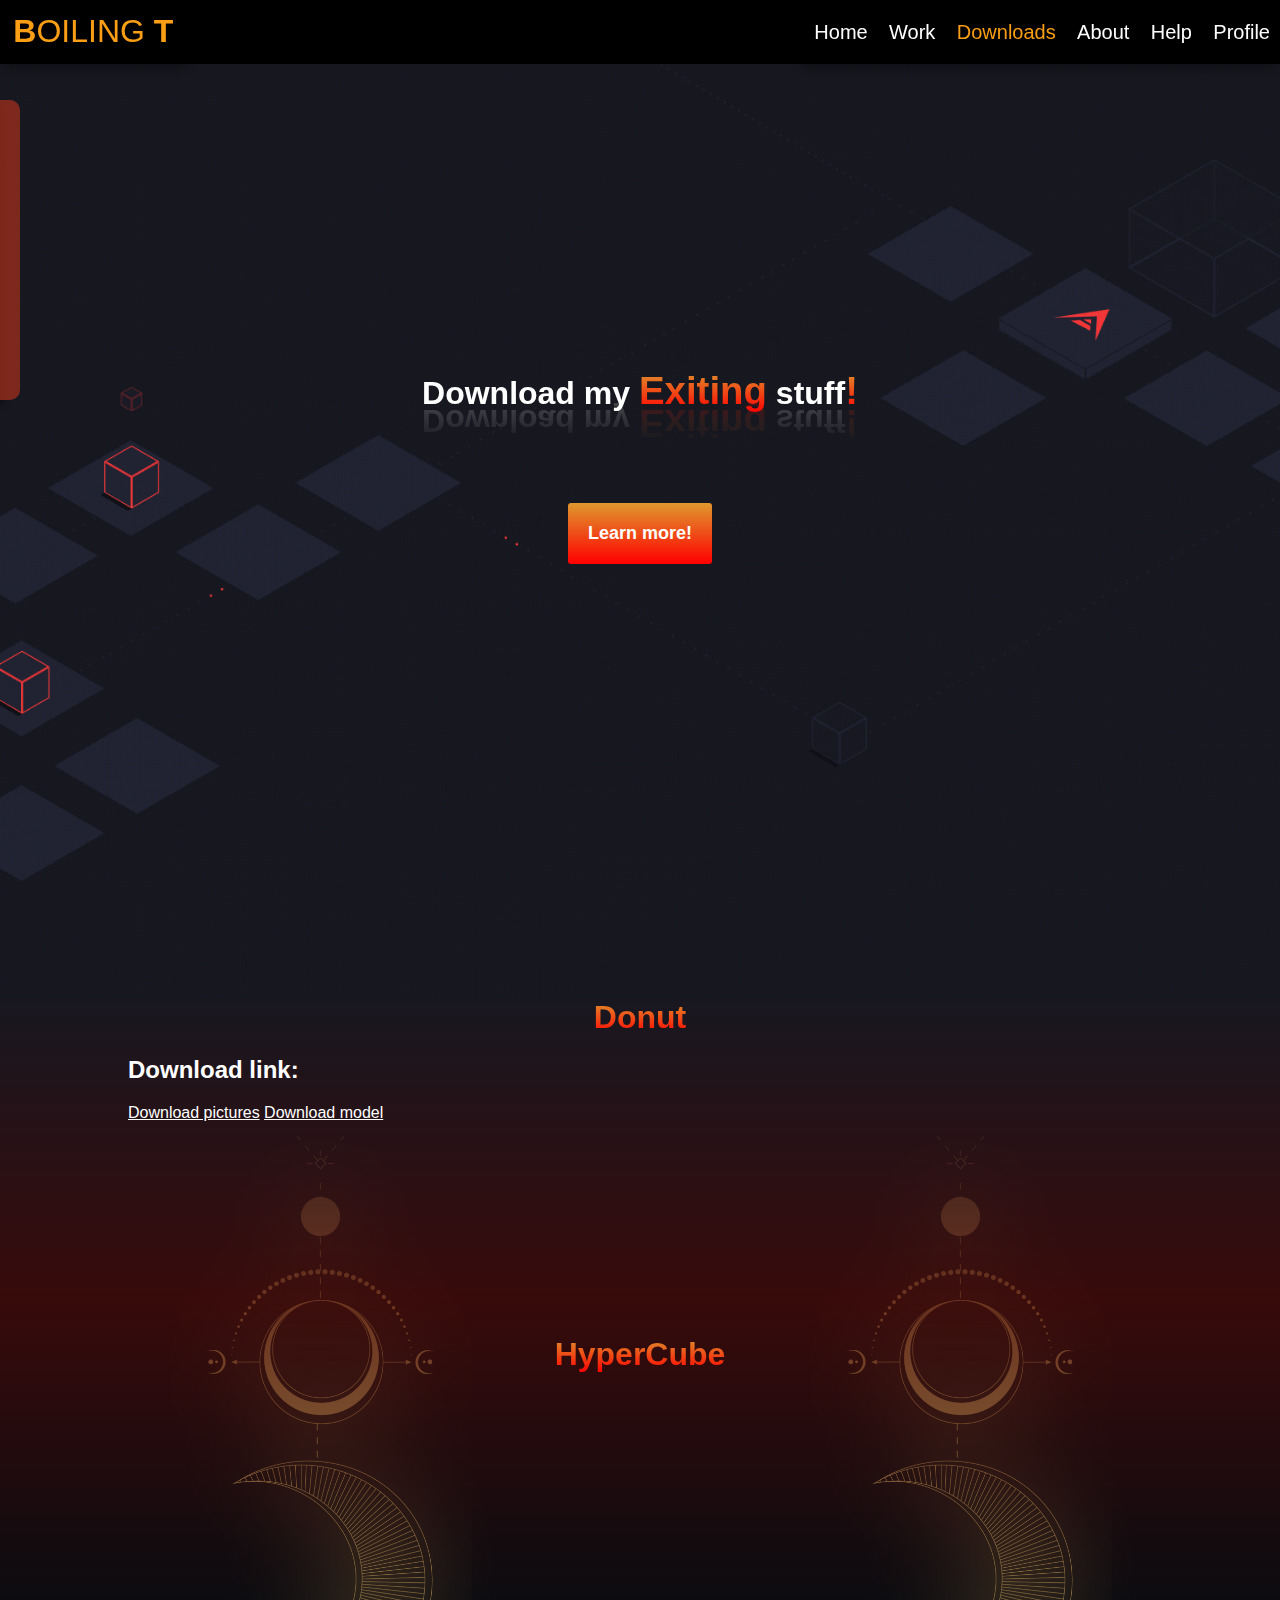
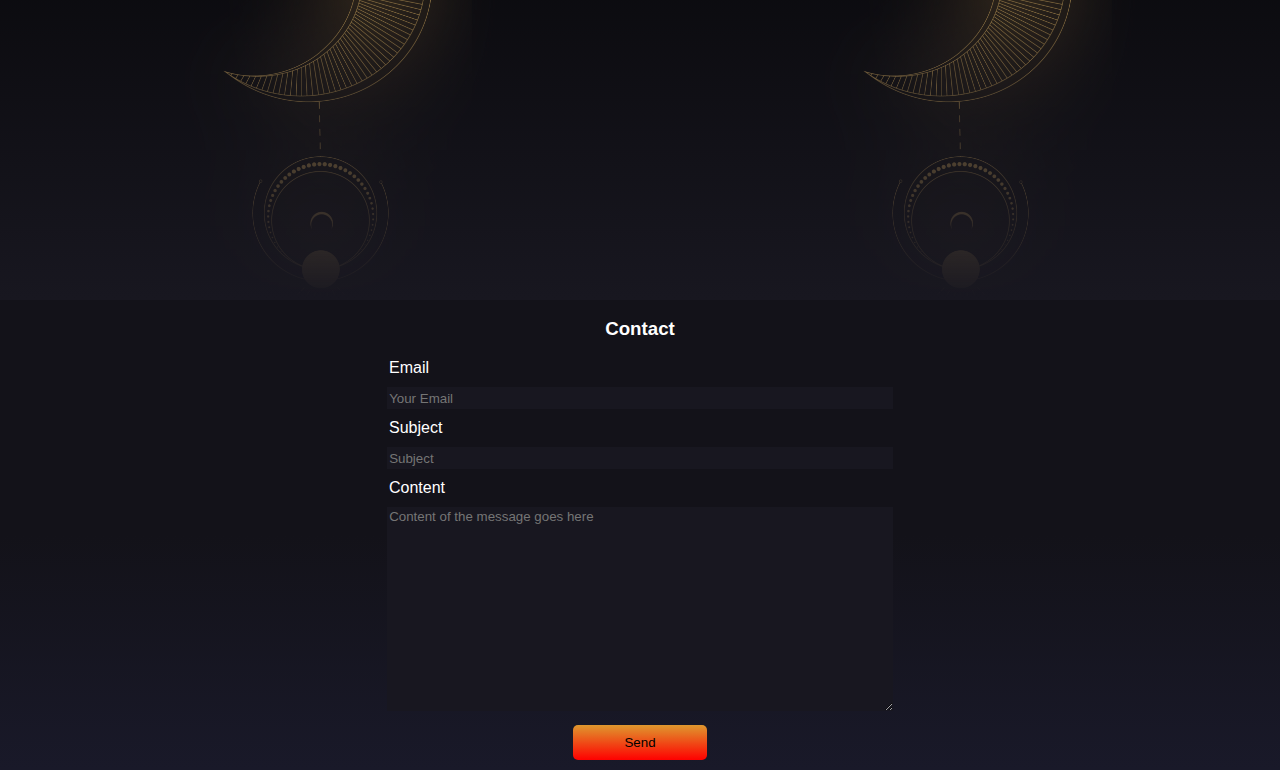
<file: downloads.html>
<!DOCTYPE html>
<html lang="en">
<head>
    <meta charset="UTF-8">
    <meta http-equiv="X-UA-Compatible" content="IE=edge">
    <meta name="viewport" content="width=device-width, initial-scale=1.0">
    <link rel="stylesheet" href="Styling/style.css">
    <link rel="stylesheet" href="Styling/downloads.style.css">
    <title>BoilingT</title>
</head>
<body>
    <div class="page-container" id="home">
        <div class="navbar">
            <div class="title">
                <!--h1>Tea Shop</h1-->
                <div class="title-container">
                    <!--img src="Images/logga-02.png" height="50px"-->
                    <h1><span>B</span>OILING <span>T</span></h1>
                </div>
            </div>
            <!--div id="slideMenu"></div-->
            <div id="navbar-right">
                <div class="navbar-item"><a href="index.html">Home</a></div>
                <div class="navbar-item"><a href="work.html">Work</a></div>
                <div class="navbar-item"><a href="#" style="color: rgb(249, 158, 21);">Downloads</a></div>
                <div class="navbar-item"><a href="about.html">About</a></div>
                <div class="navbar-item"><a href="help.html">Help</a></div>
                <div class="navbar-item"><a href="http://">Profile</a></div>
            </div>
            <div id="burgerIcon" onclick="mainNav()">
                <h3 id="burgerIconText">Close</h3></div>
                <div id="burger-menu">
                    <div id="burger-itemContainer">
                        <div class="navbar-item"><a href="index.html">Home</a></div>
                        <div class="navbar-item"><a href="work.html">Work</a></div>
                        <div class="navbar-item"><a href="#" style="color: rgb(249, 158, 21);">Downloads</a></div>
                        <div class="navbar-item"><a href="about.html">About</a></div>
                        <div class="navbar-item"><a href="help.html">Help</a></div>
                        <div class="navbar-item"><a href="http://">Profile</a></div>
                    </div>
                </div>
        </div>
        <div class="quickNav"  onmouseenter="openNav()" onmouseleave="closeNav()">
            <div id="quickNav-arrowIcon" onmouseenter="openNav()"></div>
            <div>
                <h1>Quick Navigation</h1>
                <div id="quickNav-btnContainer">
                    <!--div class="quickNavBtn" style="background-color: rgb(223, 152, 46);" onclick="gotoElementById('#home'); updateNavColors(this)">Home</div-->
                </div>
            </div>
        </div>
        <div class="wrapper">
            <div id="welcomeBanner">
                <h1>Download my
                <span style="--i:14">E</span><span style="--i:15">x</span><span style="--i:16">i</span><span style="--i:17">t</span><span style="--i:18">i</span><span style="--i:19">n</span><span>g</span> stuff<span style="--i:20">!</span>
                </h1>
                <div id="learnMoreBtn" onclick="gotoElementById('#content');">Learn more!</div>
            </div>
            <div class="contentWrapper">
                <div id="content" class="content-container">
                    <h1 class="quickNavHeader" id="Donut">Donut</h1>
                    <div class="article">
                        <h2>Download link:</h2>
                        <a href="http">Download pictures</a>
                        <a href="http">Download model</a>
                    </div>
                    <h1 class="quickNavHeader" id="hypercube">HyperCube</h1>
                    <div class="article">

                    </div>
                </div>
            </div>

            
        <footer>
            <h3 class="quickNavHeader" id="contact" value="contact">Contact</h3>
            <form action="post.php" method="post">
                <ul>
                    <li>
                        <label for="fEmail">Email</label>
                        <input type="email" name="fEmail" id="fEmail" placeholder="Your Email">
                    </li>
                    <li>
                        <label for="fSubject">Subject</label>
                        <input type="text" name="fSubject" id="fSubject" placeholder="Subject">
                    </li>
                    <li>
                        <label for="fContent">Content</label>
                        <textarea name="fContent" id="fContent" placeholder="Content of the message goes here"></textarea>
                    </li>
                    <button type="submit">Send</button>
                </ul>
            </form>        </footer>
    </div>
    <script src="Scripts/main.js"></script>
</body>
</html>
</file>
<file: Styling/style.css>
html, body{
    margin: 0;
    scroll-behavior: smooth;
}

body::-webkit-scrollbar{
    width: 8px;
    background-color: black;
}

body::-webkit-scrollbar-thumb{
    background-color: rgb(223, 152, 46);
    border-radius: 10px;
}

body{
    /*background-image: url(../Images/leaves.jpg);
    background-repeat: no-repeat;
    background-position: center;
    background-size: cover;*/
    background-color: black;
    font-family: Arial, Helvetica, sans-serif;
}

.page-container{
    position: relative;
    min-height: 100vh;
}

.navbar{
    z-index: 99999;
    width: 100%;
    height: 64px;
    position: fixed;
    top: 0;
    background-color: rgba(27, 27, 27, 0);
    color: white;
    font-family: Arial, Helvetica, sans-serif;
}

.title{
    width: fit-content;
    float: left;
    background-color: rgba(27, 27, 27, 0);
    border-bottom-right-radius: 15px;
    box-shadow: 5px 5px 10px rgba(0, 0, 0, 0.3);
}

.title-container{
    /*
    background-color: white;*/
    width: fit-content;
    border-radius: 5px;
    padding: 13.3px;
}

.title-container > h1{
    margin: 0;
    width: fit-content;
    font-weight: normal;
}

.title:hover{
    color: rgb(249, 158, 21) !important;
}

.title-container > h1 > span{
    color: rgb(249, 158, 21);
    font-weight: bold;
}

#burgerIcon{
    z-index: 9999;
    display: none;
    position: absolute;
    right: 0;
    top: 0px;
    border-top-left-radius: 10px;
    border-bottom-left-radius: 10px;
    background-color: white;
    width: 60px;
    height: 60px;
    transition: all 700ms;
}

#burgerIcon:hover{
    background-color: rgb(132, 63, 63);
}

#burgerIcon h3{
    display: none;
    text-align: center;
    background: -webkit-linear-gradient(rgb(223, 152, 46), red);
    font-size: larger;
    -webkit-background-clip: text;
    -webkit-text-fill-color: transparent;
}

#burger-menu{
    display: none;
    z-index: 99;
    overflow-y: scroll;
    position: absolute;
    top: 0px;
    right: -1000px;
    height: 100vh;
    width: 100%;
    transition: all 700ms;
    background-color: rgba(0, 0, 0, 0.8);
}

#burger-itemContainer{
    padding-top: 100px;
    width: 100%;
}

#navbar-right{
    /*
    position: absolute;
    top: 23px;
    right: 10px;
    background-color: #2e2d2d;
    padding: 15px 0;
    background-color: #4d4d4d;
    */
    background-color: rgba(0, 0, 0, 0.0);
    background: transparent;
    border-bottom-left-radius: 10px;
    padding: 20.5px 0;
    float: right;
    width: fit-content;
    font-size: 5px;
    box-shadow: -5px 5px 10px rgba(0, 0, 0, 0.3);
}

.navbar-item{
    display: inline-block;
}

.navbar-item a, #profileWindow{
    text-decoration: none;
    color: white;
    font-size: 20px;
    padding: 20px 10px;
    background-color: rgba(0, 0, 0, 0);
    border-radius: 1px;
    /*border-left: solid rgb(75, 75, 75) 1px;*/
}

.navbar-item a:hover{
    animation: btnHover 300ms;
    background-color: rgb(223, 152, 46);
    color: white !important;
}

@keyframes btnHover {
    from{
        background-color: rgba(0, 0, 0, 0);
    }
    to{
        background-color: rgb(223, 152, 46);
    }
}

#profileWindow-container{
    background-color: red;
    display: block;
    position: relative;
    right: 0px;
    top: 50px;
    height: 500px;
    width: 500px;
}

.quickNav{
    z-index: 9999;
    position: fixed;
    left: -10000px;
    top: 100px;
    height: 300px;
    width: 40%;
    background-color: rgba(0, 0, 0, 0.9);
    transition: all 700ms;
    box-shadow: 5px 5px 5px rgba(0, 0, 0, 0.3);
}

.quickNav > div{
    margin: auto;
    max-height: 300px;
    overflow-y: auto;
    overflow-x: hidden;
}

.quickNav > div::-webkit-scrollbar{
    width: 8px;
}

.quickNav > div::-webkit-scrollbar-thumb{
    background-color: rgba(223, 152, 46, 0.7);
    border-radius: 10px;
}

#quickNav-arrowIcon{
    position: relative;
    left: 20px;
    color: white;
    font-size: 30px;
    font-weight: bold;
    vertical-align: middle;
    background-color: rgba(223, 152, 46, 1);
    height: 100%;
    float: right;
    width: 20px;
    border-top-right-radius: 10px;
    border-bottom-right-radius: 10px;
    transition: all 5000ms;
}

.quickNav h1{
    margin: 0;
    padding: 20px 0;
    text-align: center;
    background: -webkit-linear-gradient(rgb(223, 152, 46), red);
    -webkit-background-clip: text;
    -webkit-text-fill-color: transparent;
}

.quickNavBtn{
    width: 100%;
    transition: all 500ms;
    color: white;
    font-size: 20px;
    padding: 15.5px 0px;
    background-color: rgba(0, 0, 0, 0);
    border-radius: 1px;
    cursor: pointer;
    text-align: center;
}

.quickNavBtn:hover{
    animation: btnHover 300ms;
    background-color: rgb(223, 152, 46);
    color: white !important;

}

.wrapper{
    padding-bottom: 0;
    margin-top: 64px;
    min-height: 100vh;
}

#welcomeBanner{
    padding-top: 35px;
    color: white;
    text-align: center;
    min-height: 100vh;
    background-repeat: no-repeat;
    background-size: cover;
    background-position: center;
    background-image: url(../Images/background.gif);
}

#welcomeBanner h1{
    padding: 0;
    margin: 0;
    margin-top: 30vh;
    -webkit-box-reflect: below -12px linear-gradient(transparent, rgba(0,0,0,.2));
}

#welcomeBanner > h3{
    -webkit-box-reflect: below -7px linear-gradient(transparent, rgba(0,0,0,.2));
}

@keyframes wave {
    0%,40%,100% {
      transform: translateY(0)
    }
    20%{
      transform: translateY(-20px)
    }
}

#welcomeBanner > h1 > span, #welcomeBanner > h3 > span{
    background: -webkit-linear-gradient(rgb(223, 152, 46), red);
    font-size: larger;
    -webkit-background-clip: text;
    -webkit-text-fill-color: transparent;
    display: inline-block;
    transition: 500ms;
    animation: wave 2s infinite;
    animation-delay: calc(0.1s * var(--i));
}

h3 > span{
    background: -webkit-linear-gradient(rgb(223, 152, 46), red);
    font-size: larger;
    -webkit-background-clip: text;
    -webkit-text-fill-color: transparent;
}

#learnMoreBtn{
    font-weight: bold;
    font-size: large;
    background-color: rgb(223, 152, 46);
    background-image: linear-gradient(rgb(223, 152, 46), red);
    width: fit-content;
    margin: auto;
    padding: 20px;
    border-radius: 3px;
    margin-top: 10vh;
    cursor: pointer;
    transition: all 700ms;
}

#learnMoreBtn:hover{
    border-radius: 50%;
    padding: 30px;
}

.contentWrapper{
    min-height: inherit;
    background-image: linear-gradient(rgba(24, 23, 32, 1), rgba(70, 13, 13, 0.8), rgba(24, 23, 32, 0.5), #181720),
    url(../Images/geometry1.png);
    /*background-image: url(../Images/geometry1.png), url(../Images/dark-geometric.jpg) ;*/

    background-size: 50% auto;
    background-position-x: left;
    background-repeat: repeat;
    padding-bottom: 1px;
}

.content-container{
    color: white;
    min-width: 60%;
    max-width: 80%;
    margin: auto;
    min-height: 300px;
}

.content-container a{
    color: white;
}

.content-container ul{
    list-style-type: square;
}

.content-container > h1{
    margin: 0;
    margin-bottom: 20px;
    background: -webkit-linear-gradient(rgb(223, 152, 46), red);
    -webkit-background-clip: text;
    -webkit-text-fill-color: transparent;
    text-align: center;
}

.content-container p{
    color: white;
    margin: 0;
    margin-bottom: 10px;
}

.article{
    margin: auto;
    width: 100%;
    /*min-height: 100vh;*/
    margin-bottom: 100px;
}

.article h1{
    padding: 10px 0;
}

.article img{
    margin: auto;
    display:block;
    width: 90%;
    height: 70vw;
}

footer{
    width: 100%;
    height: fit-content;
    position: absolute;
    bottom: -470px;
    color: white;
    text-align: center;
    background-image: linear-gradient(rgb(19 18 25), rgb(19 18 25), rgb(25, 25, 41));
}

footer p{
    margin: 0;
}

footer form{
    border-radius: 10px;
    width: fit-content;
    margin: auto;
    min-width: 40%;
}

footer ul{
    padding: 0;
    list-style-type: none;
    width: 100%;
    margin: auto;
}

footer ul > li{
    width: 100%;
    margin: auto;
}

footer form input, footer form textarea{
    color: white;
    font-family: Arial, Helvetica, sans-serif;
    background-color: #181720;
    width: 98%;
    margin: auto;
    margin-bottom: 10px;
    text-align: left;
    border: none;
    min-height: 20px;
}

footer form textarea{
    min-height: 200px;
    max-height: 200px;
}

footer form label{
    display: block;
    width: 100%;
    text-align: left;
    margin-left: 5px;
    margin-bottom: 10px;
}

footer form button[type="submit"]{
    background-image: linear-gradient(rgb(223, 152, 46), red);
    padding: 10px 10%;
    border-radius: 5px;
    border: none;
    margin-bottom: 10px;
}

footer form button:hover{
    background-image: linear-gradient(rgb(118, 79, 21), red);
}

@media screen and (max-width: 952px) {

    h1{
        font-size: 18px;
    }

    .quickNav h1{
        display: none;
    }

    .quickNav div{
        text-align: center;
        font-size: 15px;
    }

    #navbar-right{
        display: none;
    }

    #burgerIcon{
        display: block;
    }

    .navbar-item{
        width: 100%;
        height: fit-content;
        display: block;
        text-align: center;
    }

    .navbar-item a{
        padding: 20px 0px;
        width: 100%;
        background-color: rgba(0, 0, 0, 0.3);
        display: block;
    }

    .quickNav{
        height: fit-content;
    }

    #quickNav-arrowIcon{
        position: relative;
        left: 40px;
        height: 60px;
        width: 40px;
    }

    .quickNav > div{
        overflow-y: visible;
        overflow-x: visible;
        max-height: unset;
    }

    #panelIcons{
        display: none;
    }

    .main-banner-container{
        width: 100%;
    }

    #banner{
        width: 100%;
    }
    span{
        animation: none !important;
    }
}
</file>
<file: Styling/downloads.style.css>
.article{
    min-height: 20vh;
}
</file>
